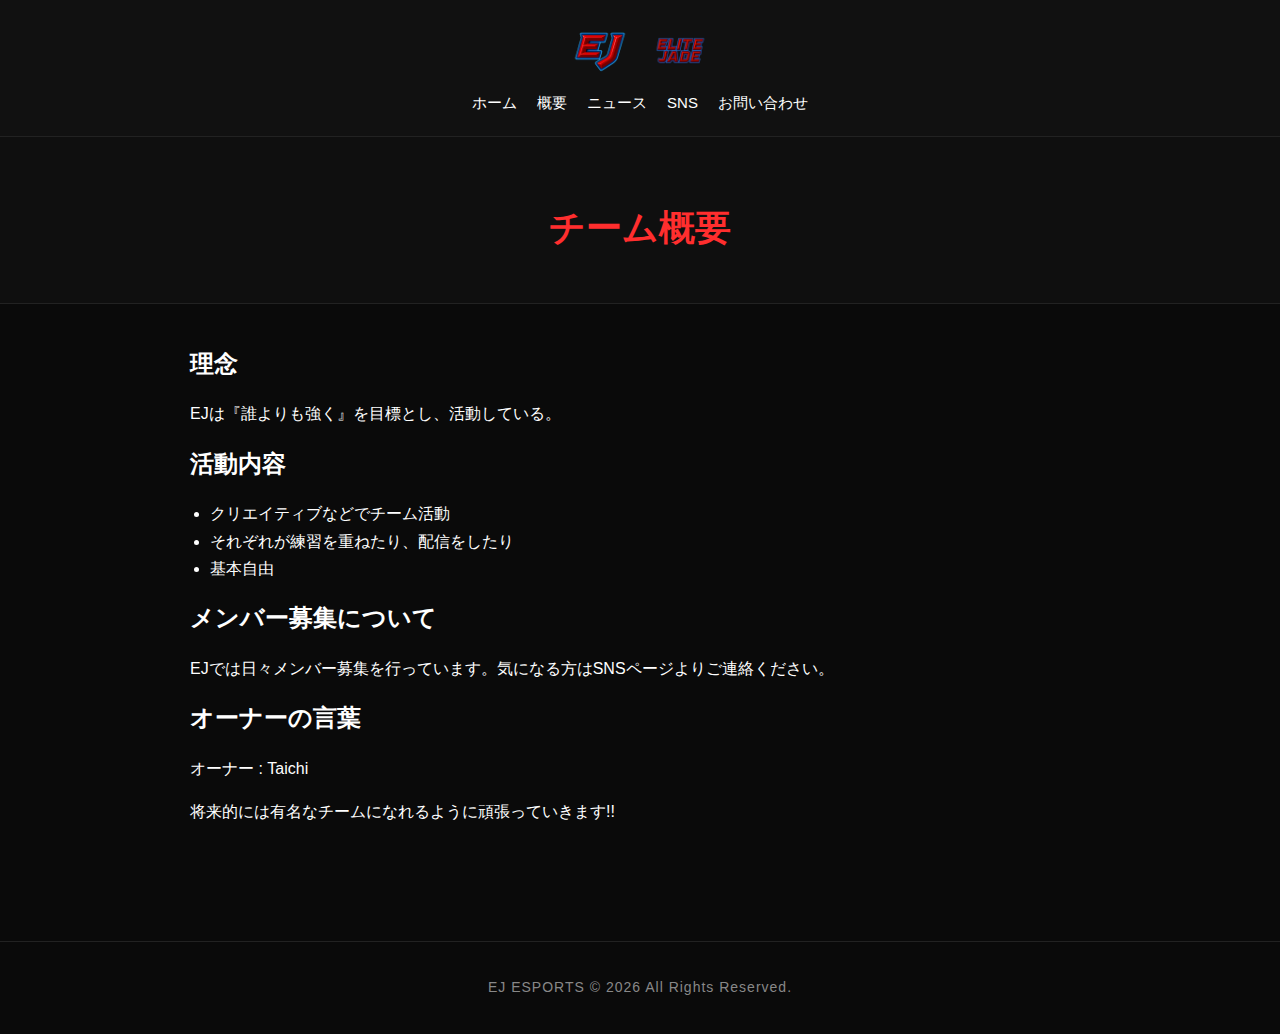
<file: about.html>
<!DOCTYPE html>
<html lang="ja">
<head>
    <meta charset="UTF-8">
    <meta name="viewport" content="width=device-width, initial-scale=1.0">
    <title>EJ Esports - About</title>
    <link rel="stylesheet" href="style.css">
</head>
<body>

<header class="header">

  <!-- ロゴ2つを横並び -->
  <div class="header-center">
    <img src="images/ejicontouka.png" class="logo-img" alt="EJ Logo Left">
    <img src="images/ejheda.png" class="logo-img" alt="EJ Center Logo">
  </div>

  <!-- ロゴの下にナビを横並び -->
  <nav class="nav">
    <a href="index.html">ホーム</a>
    <a href="about.html">概要</a>
    <a href="news.html">ニュース</a>
    <a href="sns.html">SNS</a>
    <a href="contact.html">お問い合わせ</a>
  </nav>

</header>

<section class="page-header">
    <h1>チーム概要</h1>
</section>

<section class="content">
    <h2>理念</h2>
    <p>EJは『誰よりも強く』を目標とし、活動している。</p>

    <h2>活動内容</h2>
    <ul>
        <li>クリエイティブなどでチーム活動</li>
        <li>それぞれが練習を重ねたり、配信をしたり</li>
        <li>基本自由</li>
    </ul>

    <h2>メンバー募集について</h2>
    <p>EJでは日々メンバー募集を行っています。気になる方はSNSページよりご連絡ください。</p>
<p>
    <h2>オーナーの言葉</h2>
</p>
オーナー : Taichi
<p>
    将来的には有名なチームになれるように頑張っていきます!!
</p>
</section>
<footer class="footer">
    <p>EJ ESPORTS © 2026 All Rights Reserved.</p>
</footer>
</body>

</html>
</file>
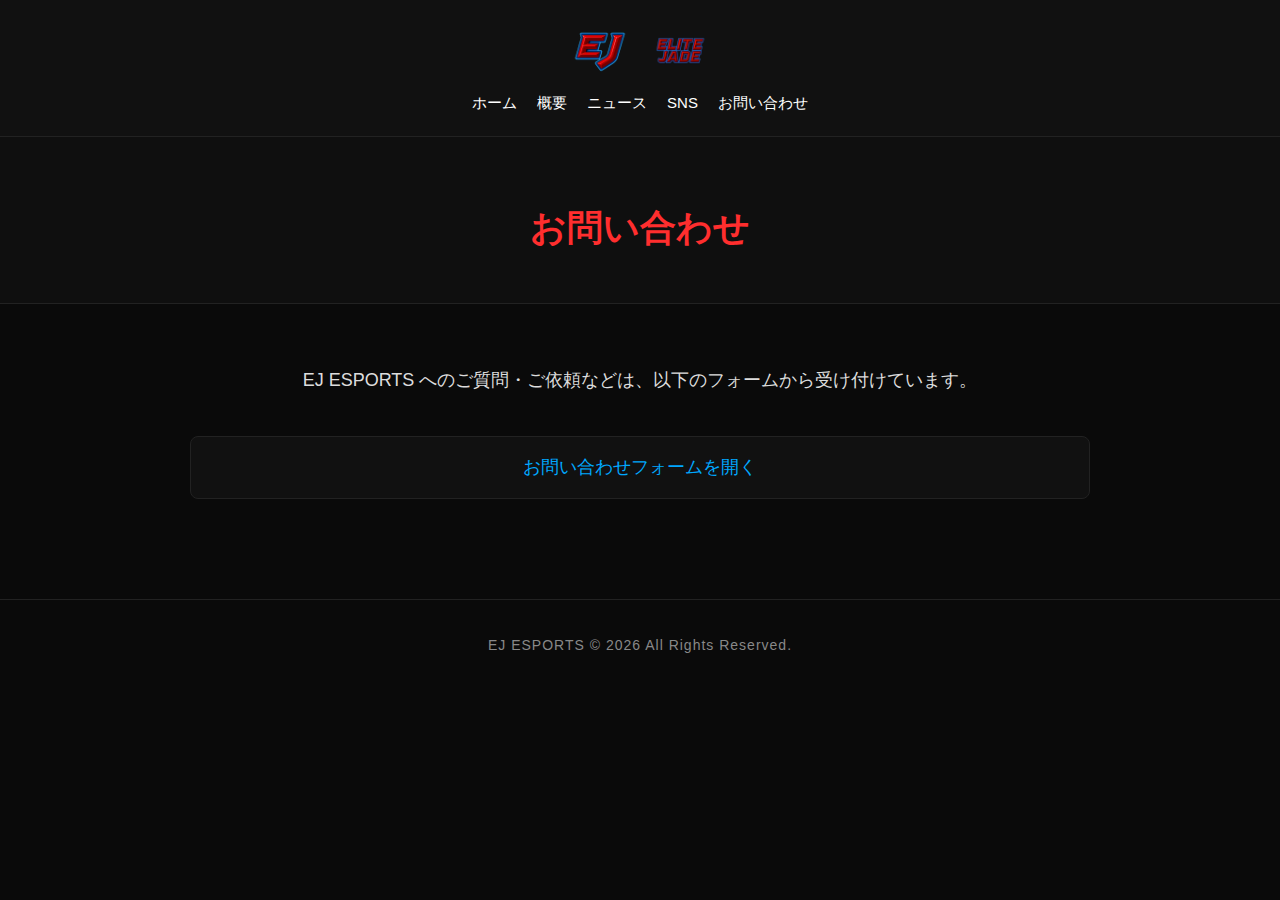
<file: contact.html>
<!DOCTYPE html>
<html lang="ja">
<head>
    <meta charset="UTF-8">
    <meta name="viewport" content="width=device-width, initial-scale=1.0">
    <title>お問い合わせ | EJ ESPORTS</title>
    <link rel="stylesheet" href="style.css">
</head>
<body>

<header class="header">

  <!-- ロゴ2つを横並び -->
  <div class="header-center">
    <img src="images/ejicontouka.png" class="logo-img" alt="EJ Logo Left">
    <img src="images/ejheda.png" class="logo-img" alt="EJ Center Logo">
  </div>

  <!-- ロゴの下にナビを横並び -->
  <nav class="nav">
    <a href="index.html">ホーム</a>
    <a href="about.html">概要</a>
    <a href="news.html">ニュース</a>
    <a href="sns.html">SNS</a>
    <a href="contact.html">お問い合わせ</a>
  </nav>

</header>

<section class="page-header">
    <h1>お問い合わせ</h1>
</section>

<section class="content">
   <p class="contact-text">
    EJ ESPORTS へのご質問・ご依頼などは、以下のフォームから受け付けています。
</p>

    <div style="text-align:center; margin-top:40px;">
        <a href="https://forms.gle/x2rerLjqxHqSrRfY8" class="sns-card" target="_blank">
            お問い合わせフォームを開く
        </a>
    </div>
</section>
<footer class="footer">
    <p>EJ ESPORTS © 2026 All Rights Reserved.</p>
</footer>
</body>

</html>
</file>
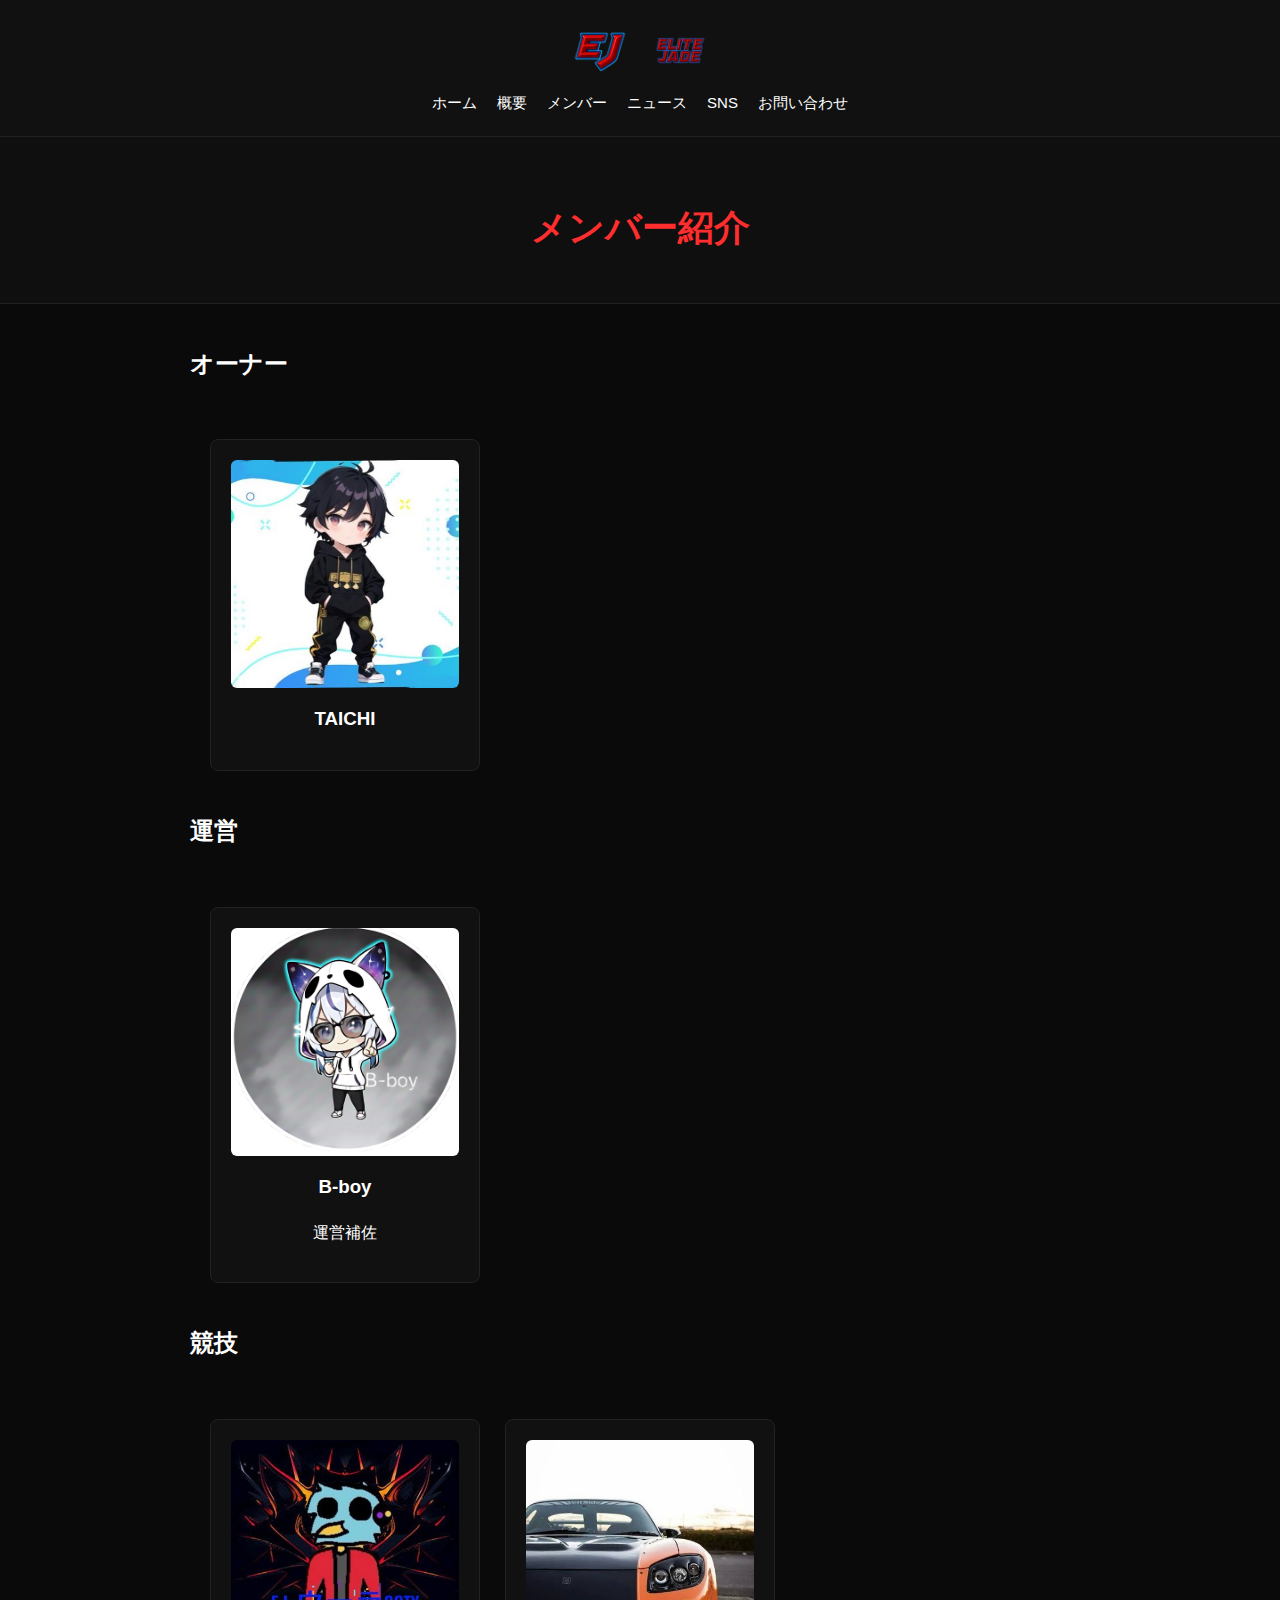
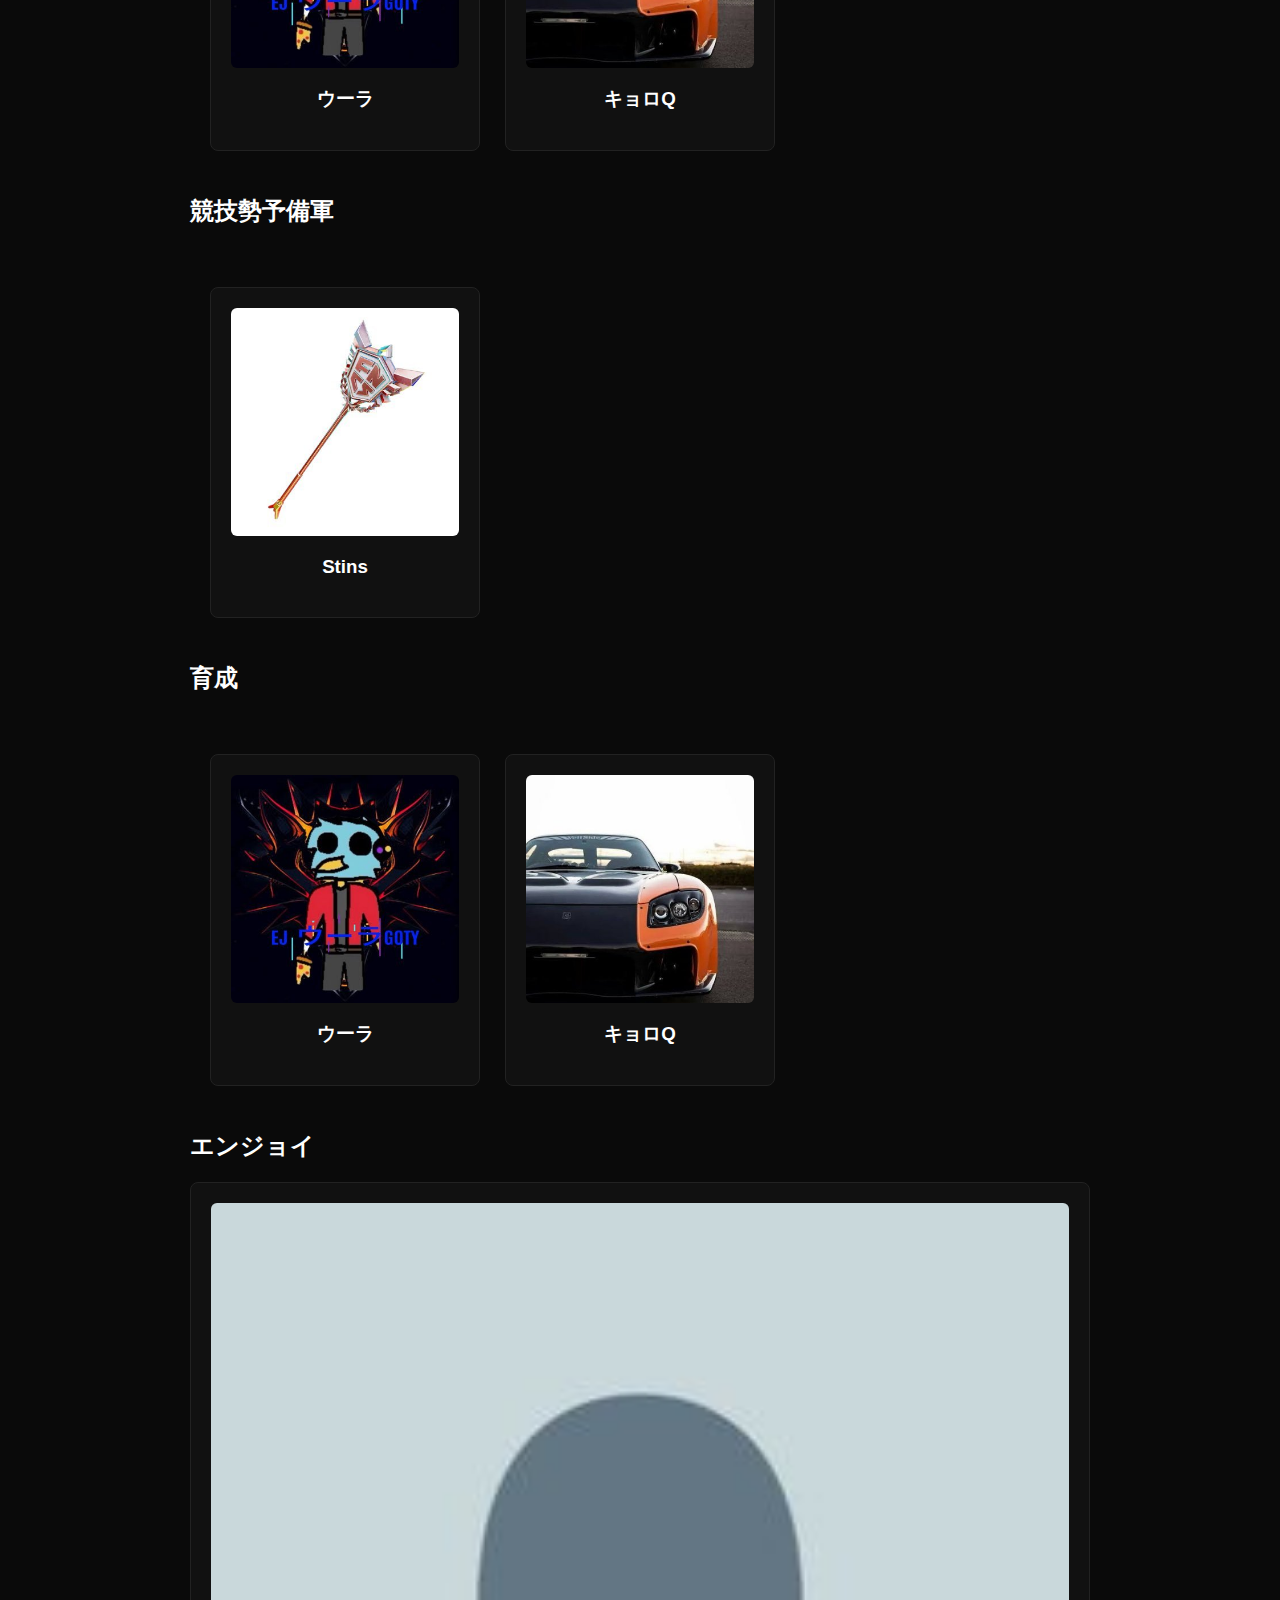
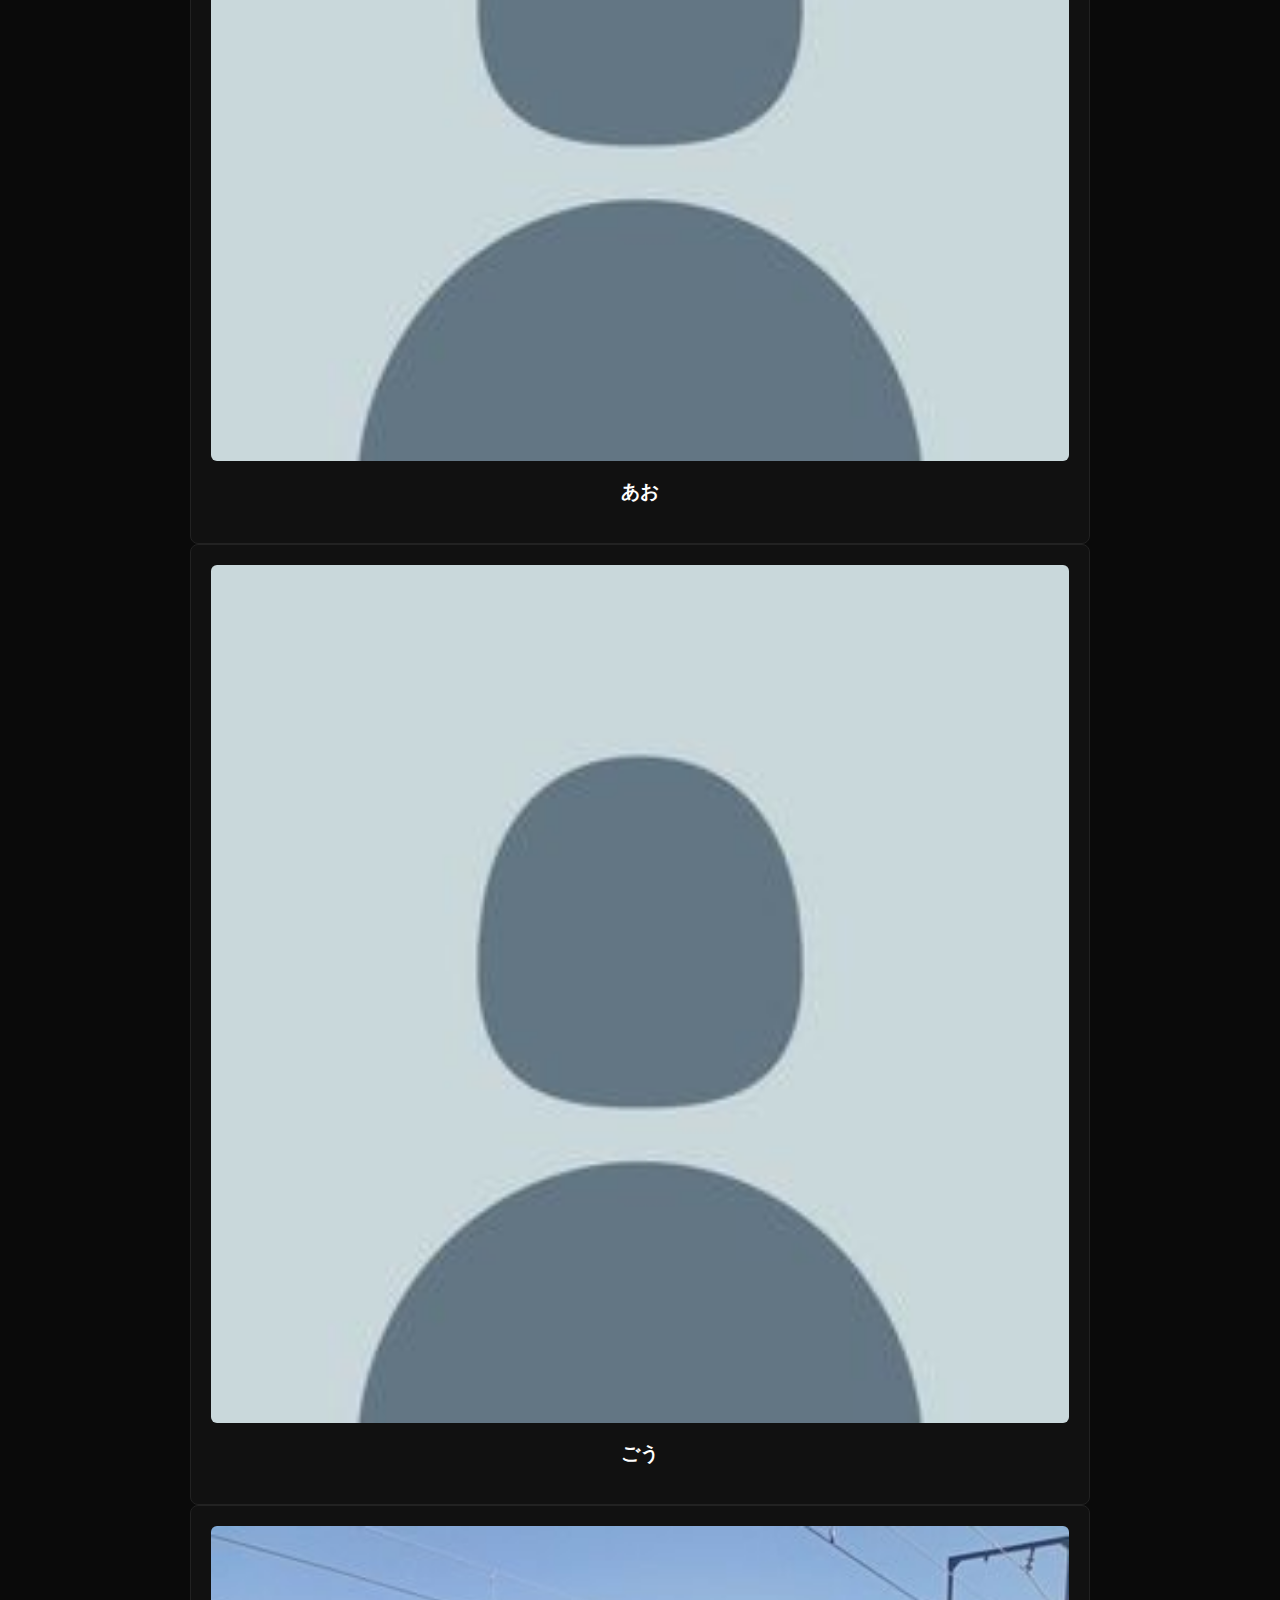
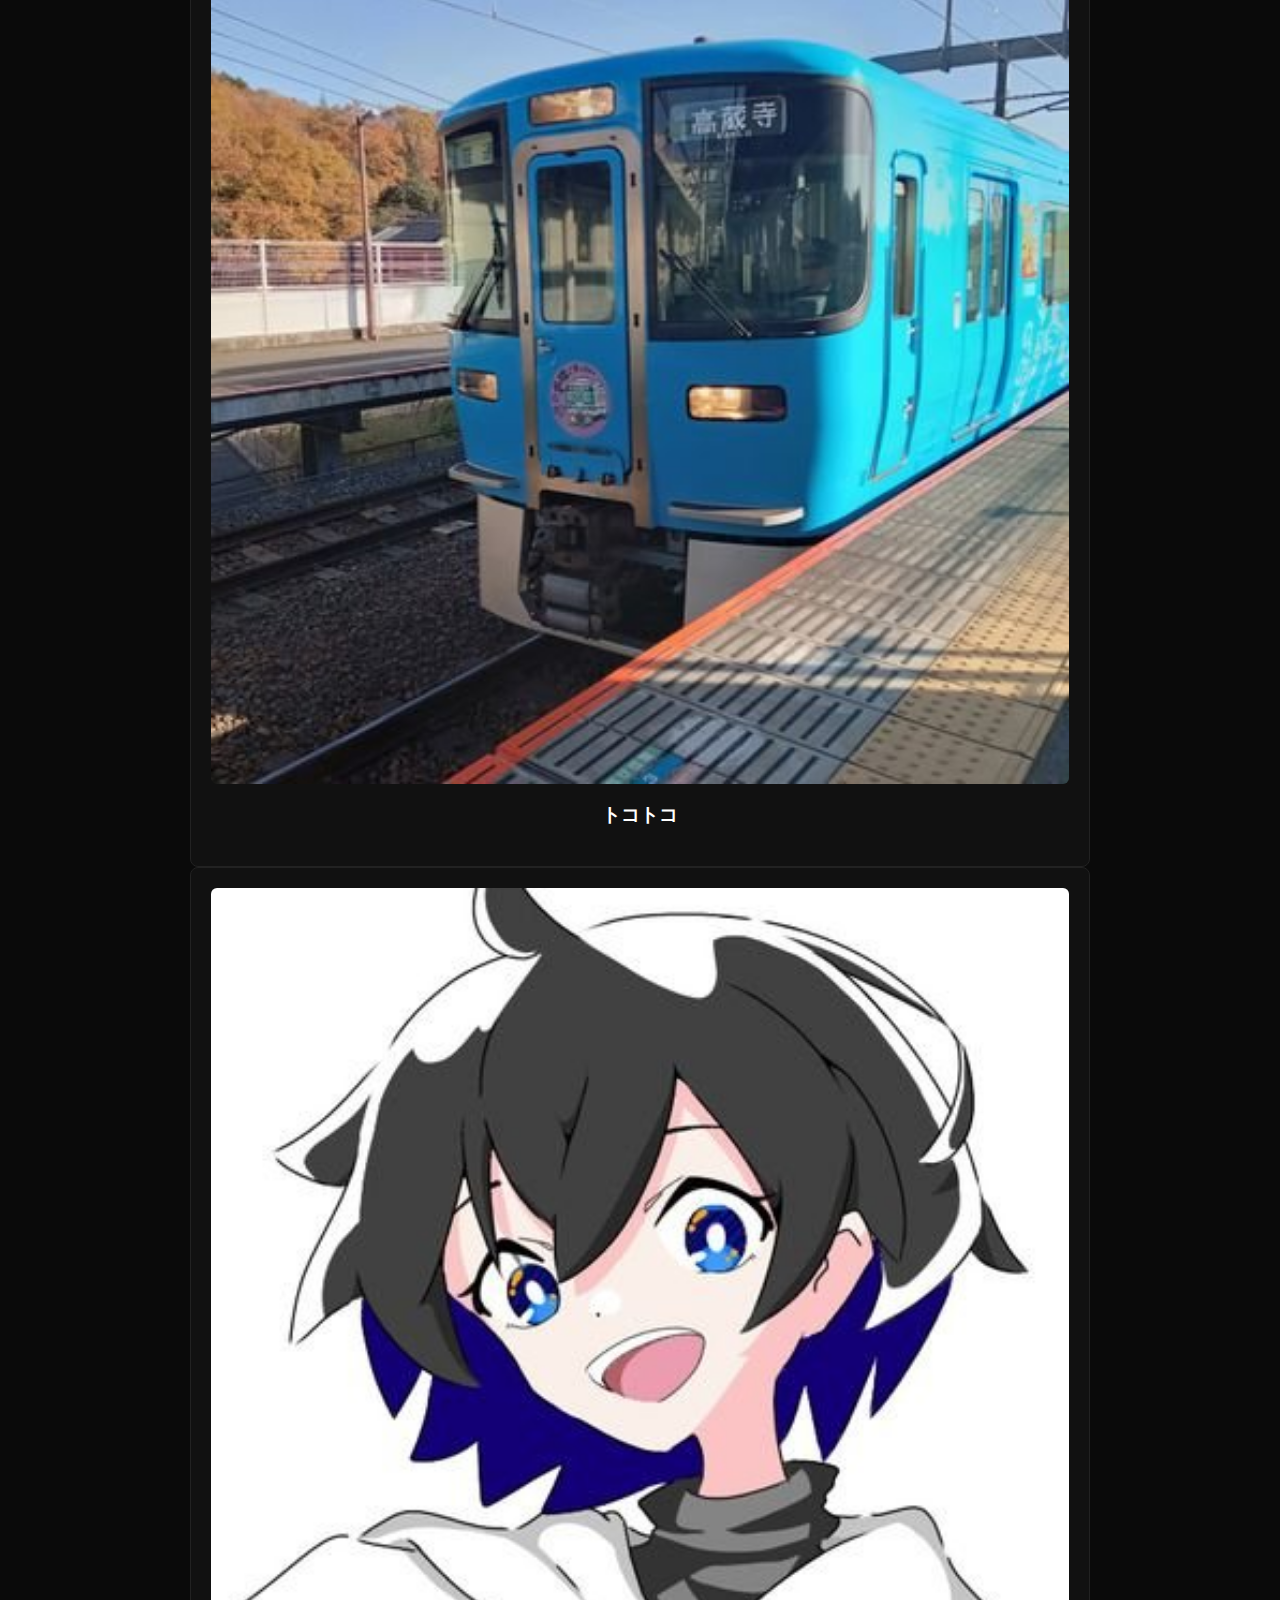
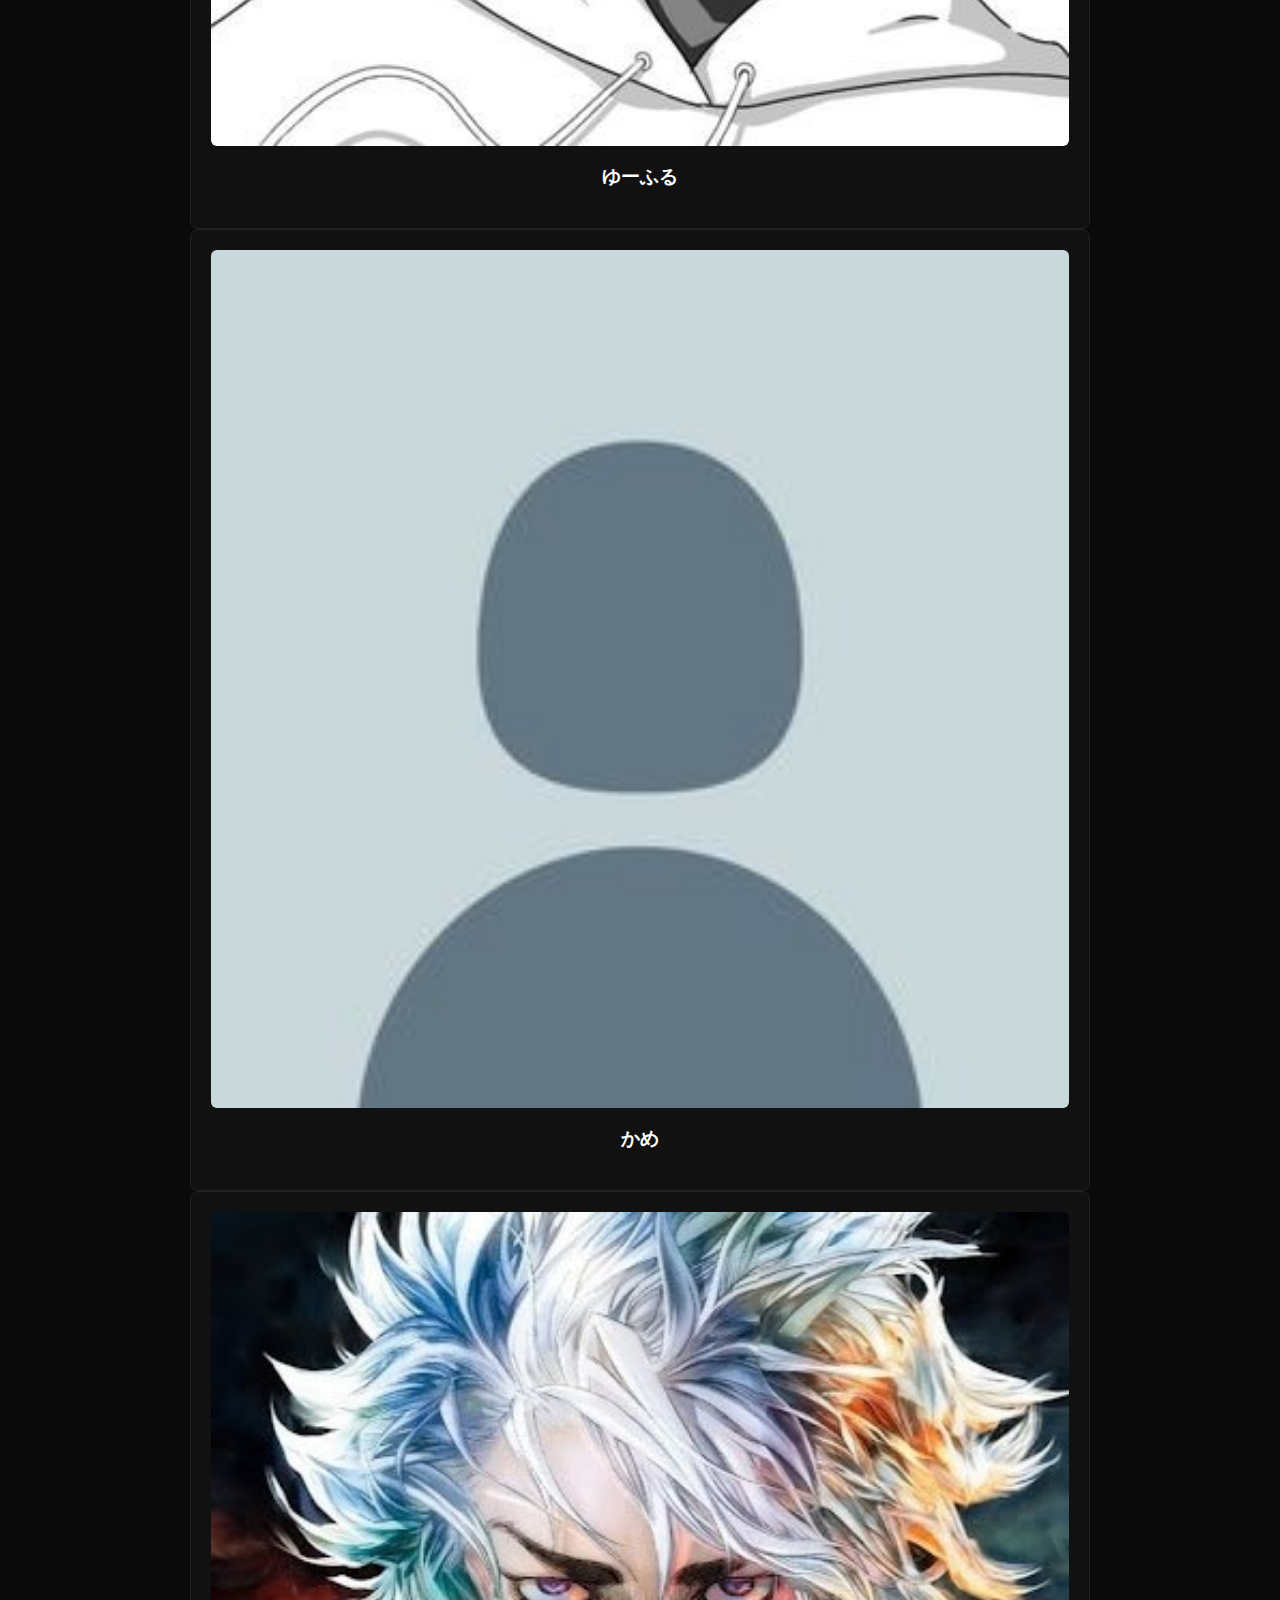
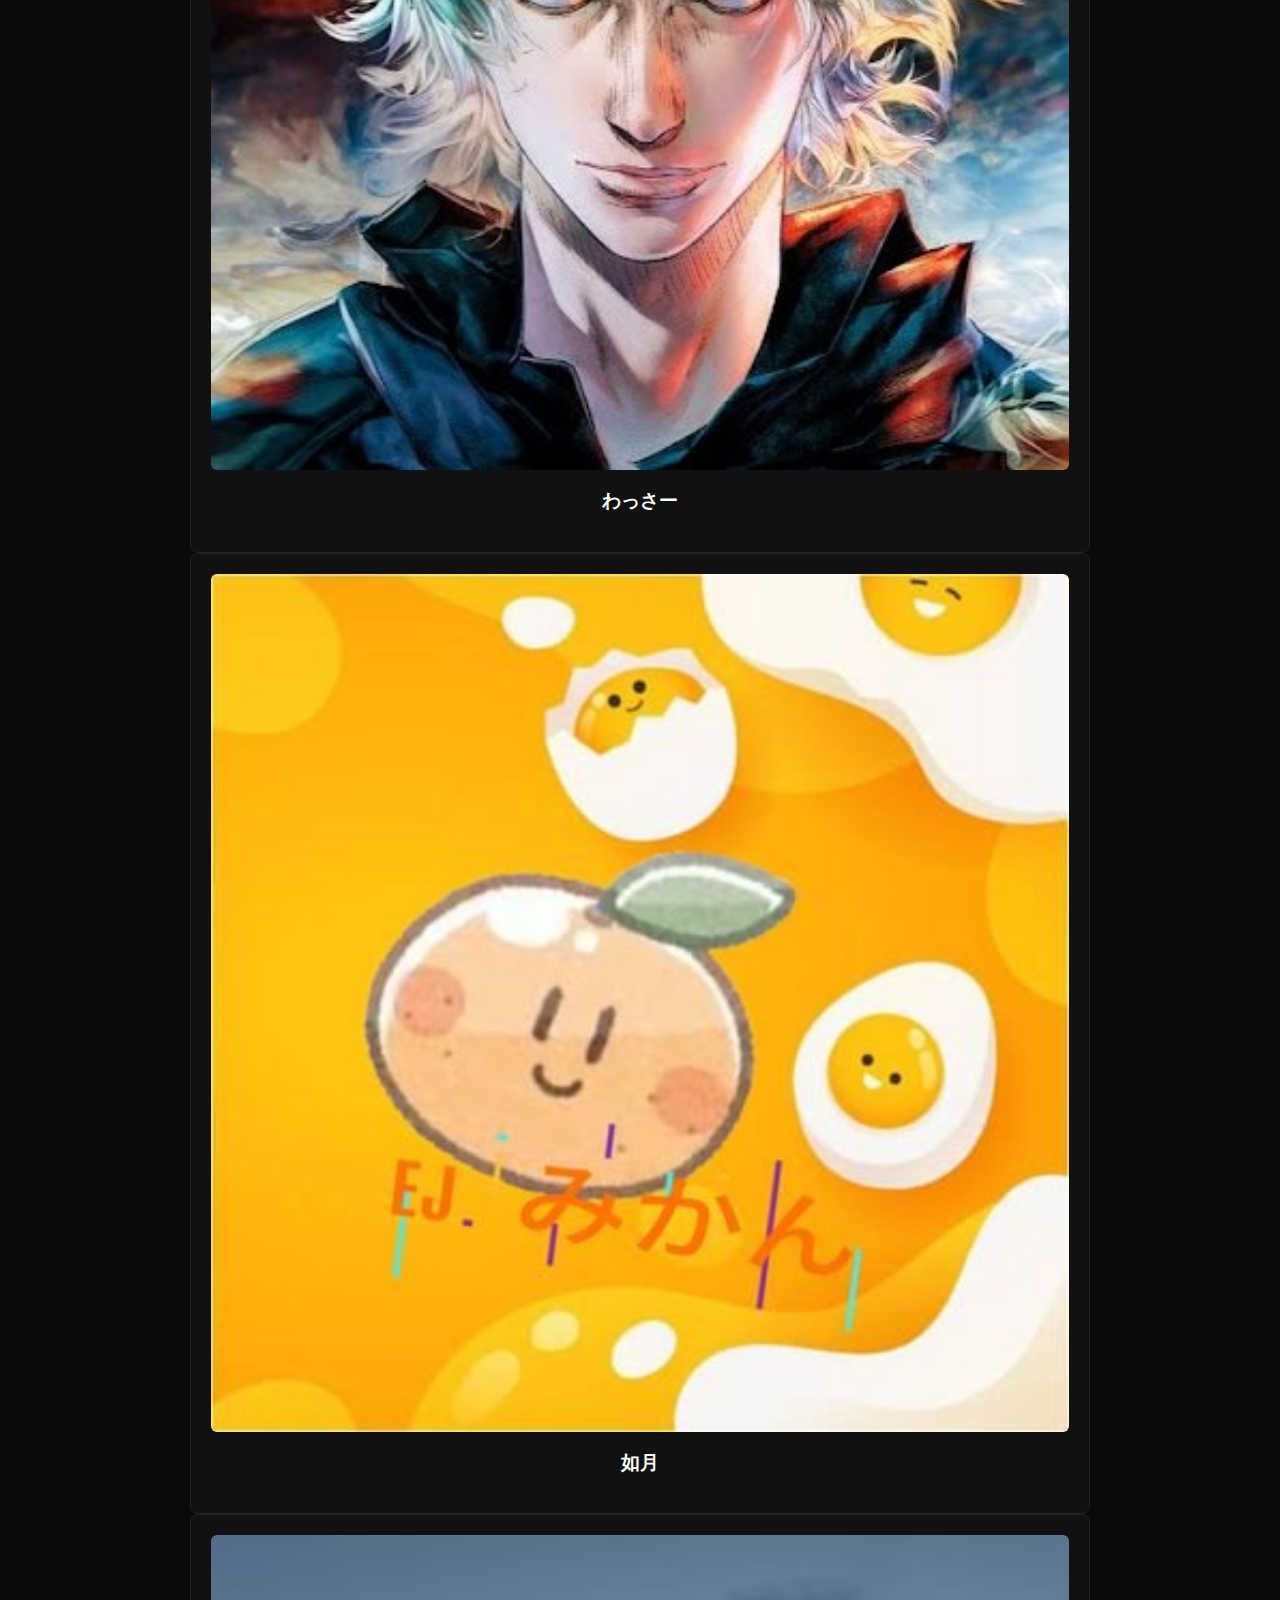
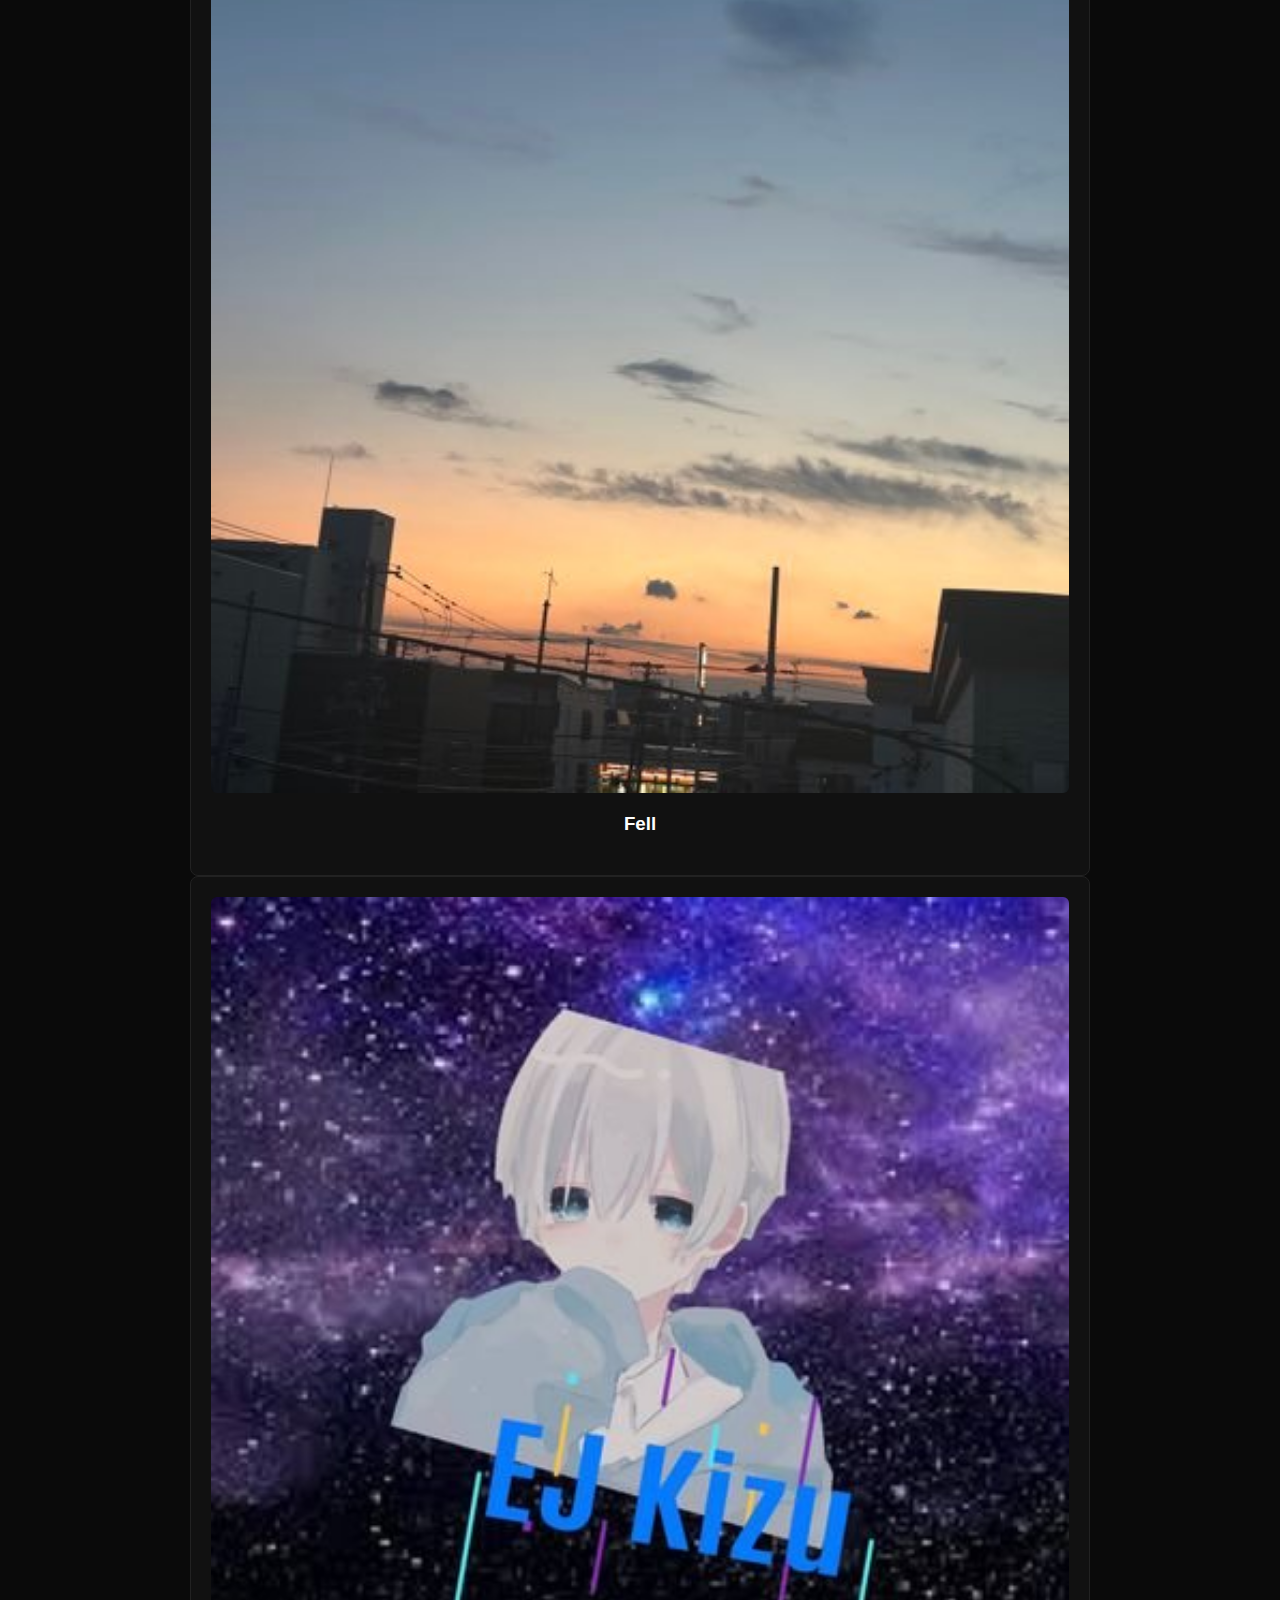
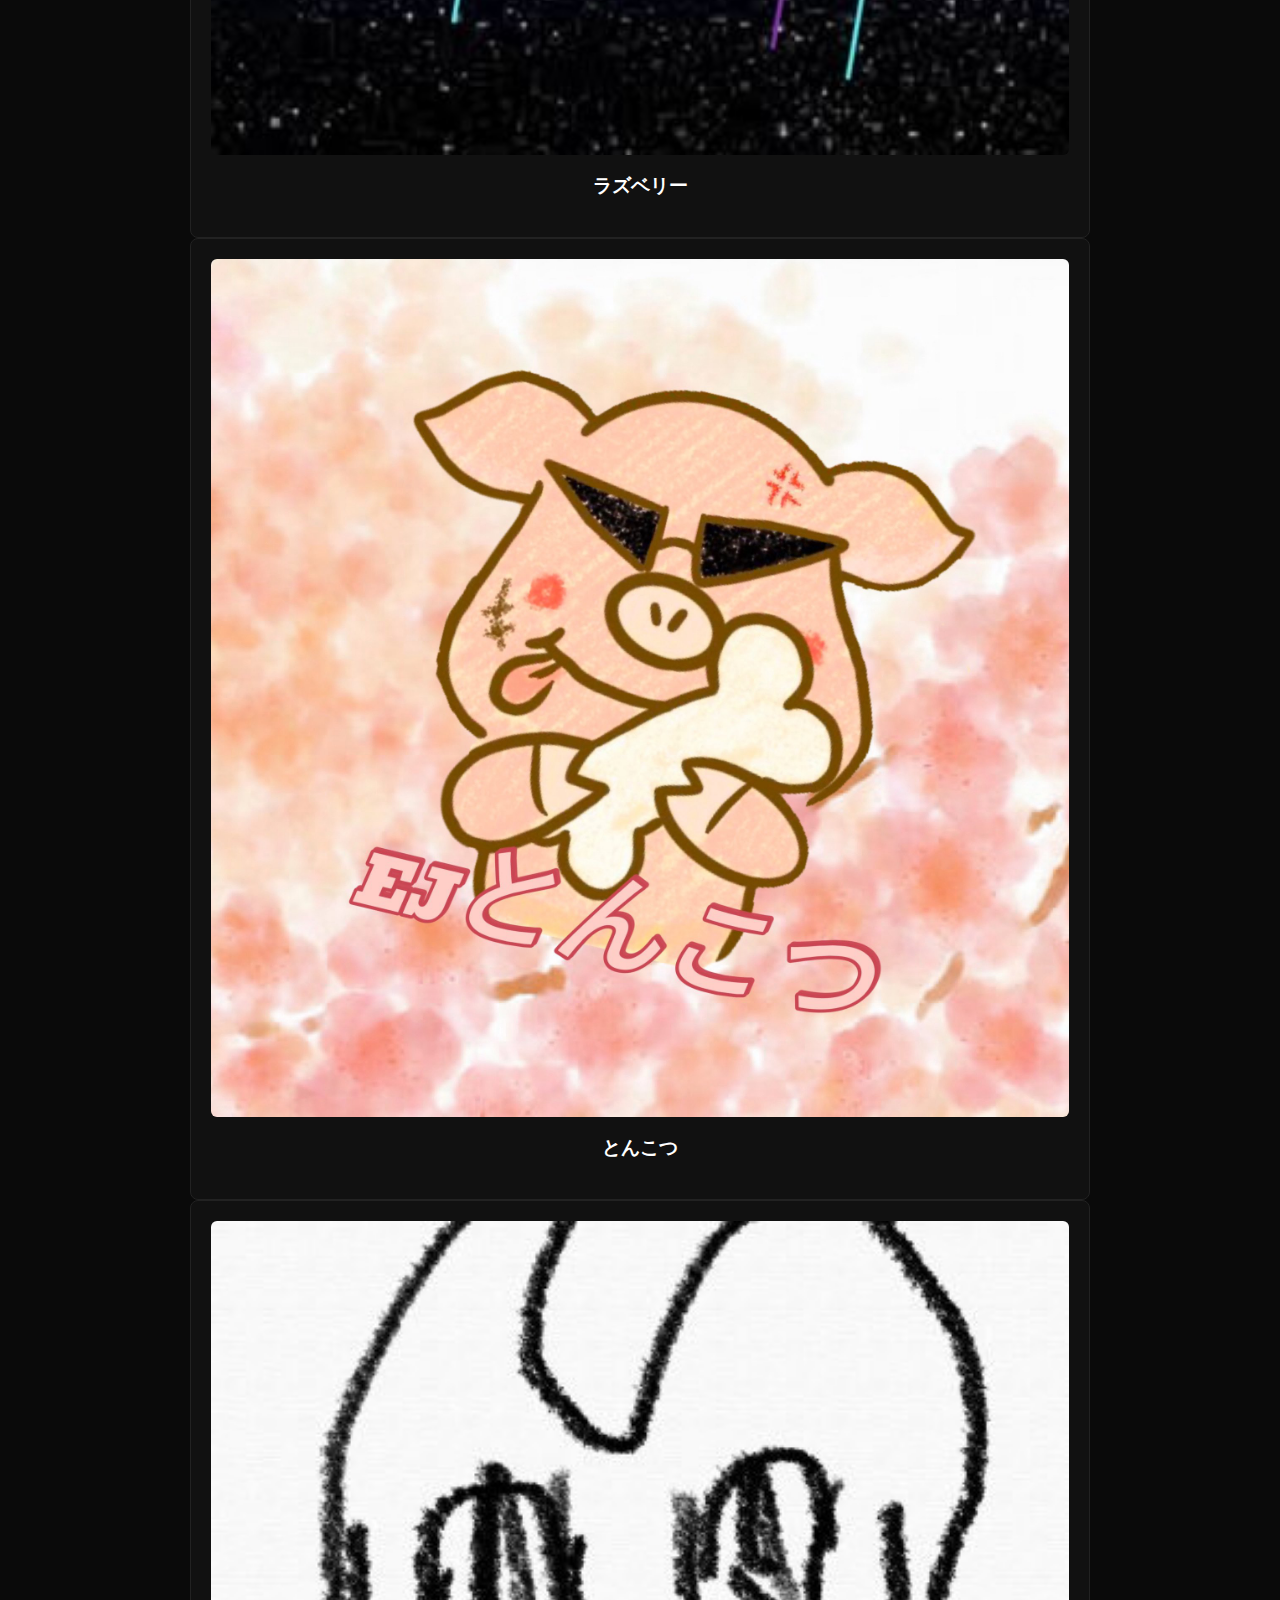
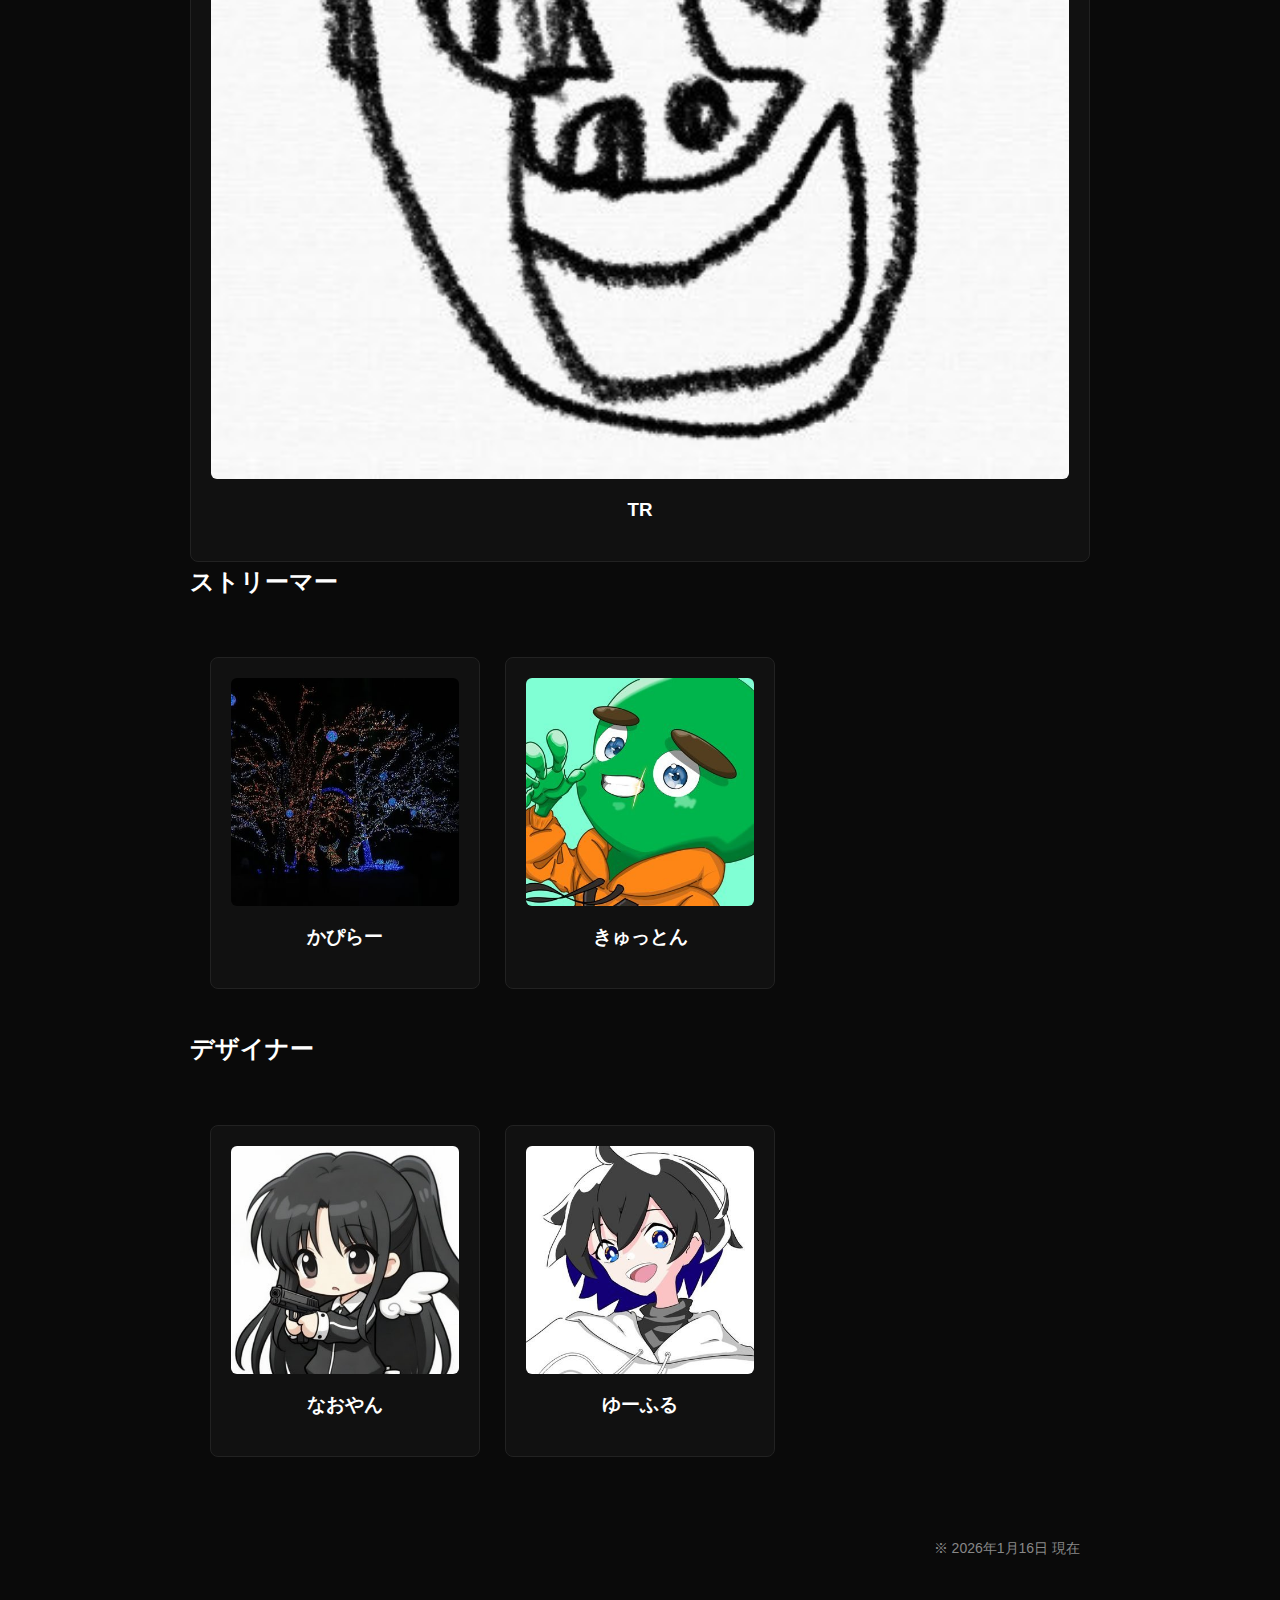
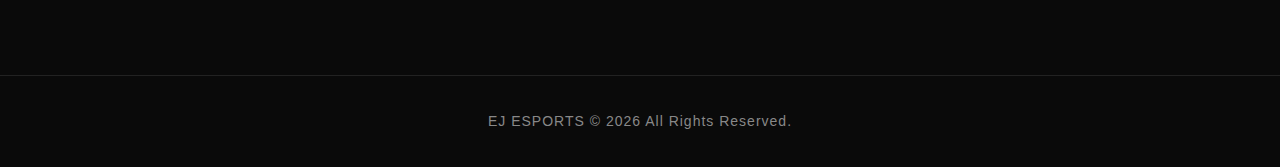
<file: members.html>
<!DOCTYPE html>
<html lang="ja">
<head>
    <meta charset="UTF-8">
    <meta name="viewport" content="width=device-width, initial-scale=1.0">
    <title>EJ Esports - Members</title>
    <link rel="stylesheet" href="style.css">
</head>
<body>

<header class="header">

  <!-- ロゴ2つを横並び -->
  <div class="header-center">
    <img src="images/ejicontouka.png" class="logo-img" alt="EJ Logo Left">
    <img src="images/ejheda.png" class="logo-img" alt="EJ Center Logo">
  </div>

  <!-- ロゴの下にナビを横並び -->
  <nav class="nav">
    <a href="index.html">ホーム</a>
    <a href="about.html">概要</a>
    <a href="members.html">メンバー</a>
    <a href="news.html">ニュース</a>
    <a href="sns.html">SNS</a>
    <a href="contact.html">お問い合わせ</a>
  </nav>

</header>

<section class="page-header">
    <h1>メンバー紹介</h1>
</section>

<section class="content">

    <!-- オーナー -->
    <h2 class="member-category">オーナー</h2>
    <div class="members-grid">
        <!-- メンバーカード -->
        <div class="member-card">
            <div class="member-photo photo-taichi"></div>
            <h3>TAICHI</h3>
        </div>
    </div>

    <!-- 運営 -->
    <h2 class="member-category">運営</h2>
    <div class="members-grid">
        <!-- メンバーカード -->
     <div class="member-card">
            <div class="member-photo photo-bboy"></div>
            <h3>B-boy</h3>
            <p>運営補佐</p>
        </div>
    </div>

    <!-- 競技 -->
    <h2 class="member-category">競技</h2>
    <div class="members-grid">
        <!-- メンバーカード -->
     <div class="member-card">
            <div class="member-photo photo-ura"></div>
            <h3>ウーラ</h3>
        </div>
         <div class="member-card">
            <div class="member-photo photo-kyoroq"></div>
            <h3>キョロQ</h3>
        </div>
    </div>
 <!-- 競技予備軍 -->
    <h2 class="member-category">競技勢予備軍</h2>
    <div class="members-grid">
        <!-- メンバーカード -->
        <div class="member-card">
            <div class="member-photo photo-budoutarou"></div>
            <h3>Stins</h3>
        </div>
     </div>
    <!-- 育成 -->
    <h2 class="member-category">育成</h2>
    <div class="members-grid">
        <!-- メンバーカード -->
   <div class="member-card">
            <div class="member-photo photo-ura"></div>
            <h3>ウーラ</h3>
        </div>
         <div class="member-card">
            <div class="member-photo photo-kyoroq"></div>
            <h3>キョロQ</h3>
        </div>
    </div>
 <!-- エンジョイ -->
    <h2 class="member-category">エンジョイ</h2>
     <div class="member-card">
            <div class="member-photo photo-ao"></div>
            <h3>あお</h3>
        </div>
         <div class="member-card">
            <div class="member-photo photo-gou"></div>
            <h3>ごう</h3>
        </div>
         <div class="member-card">
            <div class="member-photo photo-tokotoko"></div>
            <h3>トコトコ</h3>
        </div>
         <div class="member-card">
            <div class="member-photo photo-yuful"></div>
            <h3>ゆーふる</h3>
        </div>
         <div class="member-card">
            <div class="member-photo photo-kame"></div>
            <h3>かめ</h3>
        </div>
         <div class="member-card">
            <div class="member-photo photo-wassa"></div>
            <h3>わっさー</h3>
        </div>
        <div class="member-card">
            <div class="member-photo photo-kisaragi"></div>
            <h3>如月</h3>
        </div>
        <div class="member-card">
            <div class="member-photo photo-fell"></div>
            <h3>Fell</h3>
        </div>
        <div class="member-card">
            <div class="member-photo photo-kizuna"></div>
            <h3>ラズベリー</h3>
        </div>
        <div class="member-card">
            <div class="member-photo photo-tonkotsu"></div>
            <h3>とんこつ</h3>
        </div>
        <div class="member-card">
            <div class="member-photo photo-tr"></div>
            <h3>TR</h3>
        </div>
    </div>
    <!-- ストリーマー -->
    <h2 class="member-category">ストリーマー</h2>
    <div class="members-grid">
        <!-- メンバーカード -->
     <div class="member-card">
            <div class="member-photo photo-kapira"></div>
            <h3>かぴらー</h3>
        </div>
         <div class="member-card">
            <div class="member-photo photo-kyutton"></div>
            <h3>きゅっとん</h3>
        </div>
    </div>

    <!-- デザイナー -->
    <h2 class="member-category">デザイナー</h2>
    <div class="members-grid">
        <!-- メンバーカード -->
     <div class="member-card">
            <div class="member-photo photo-naoyan"></div>
            <h3>なおやん</h3>
        </div>
        <div class="member-card">
            <div class="member-photo photo-yuful"></div>
            <h3>ゆーふる</h3>
        </div>
    </div>
<p class="member-update">※ 2026年1月16日 現在</p>
</section>
<footer class="footer">
    <p>EJ ESPORTS © 2026 All Rights Reserved.</p>
</footer>
</body>

</html>
</file>
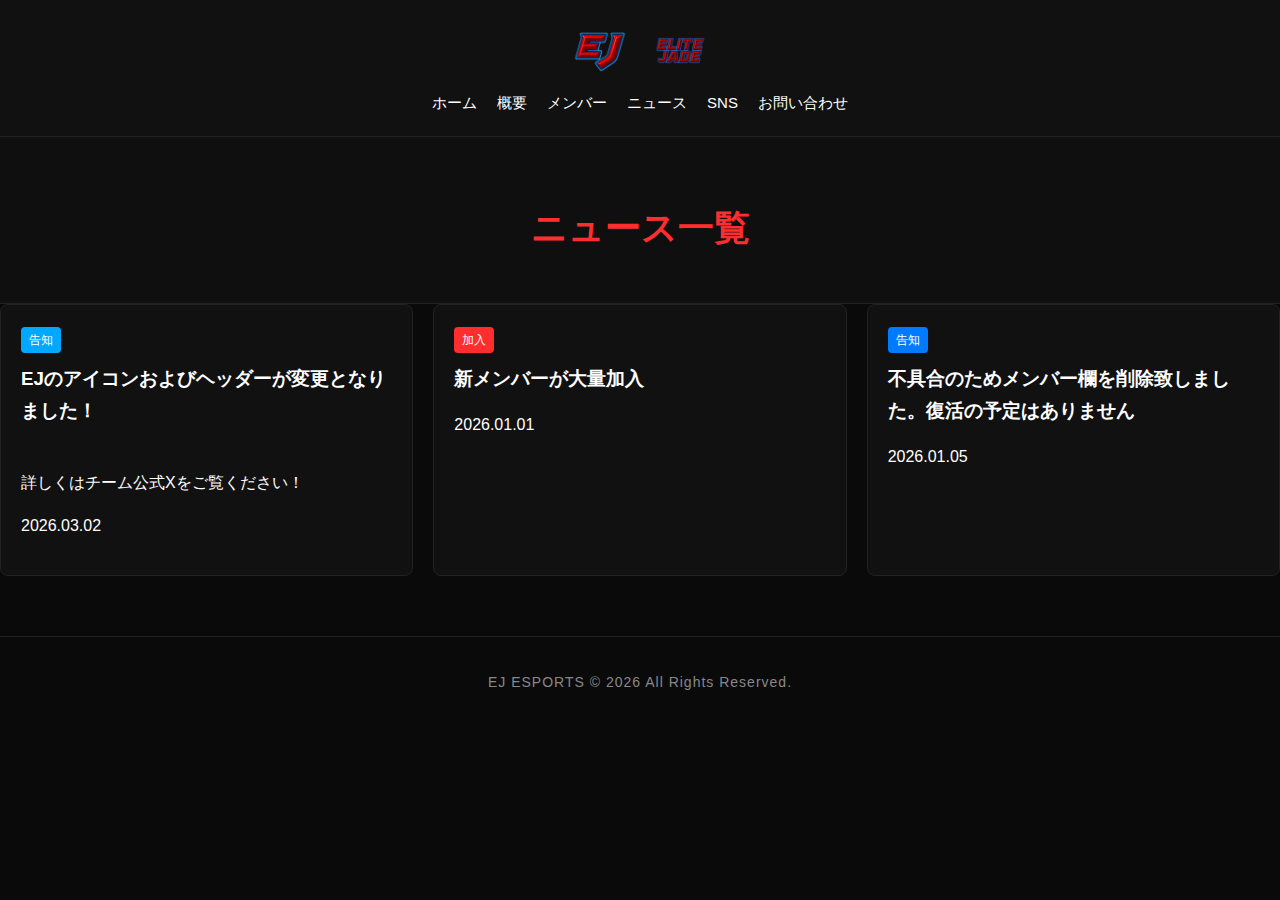
<file: news.html>
<!DOCTYPE html>
<html lang="ja">
<head>
    <meta charset="UTF-8">
    <meta name="viewport" content="width=device-width, initial-scale=1.0">
    <title>EJ Esports - News</title>
    <link rel="stylesheet" href="style.css">
</head>
<body>

<header class="header">

  <!-- ロゴ2つを横並び -->
  <div class="header-center">
    <img src="images/ejicontouka.png" class="logo-img" alt="EJ Logo Left">
    <img src="images/ejheda.png" class="logo-img" alt="EJ Center Logo">
  </div>

  <!-- ロゴの下にナビを横並び -->
  <nav class="nav">
    <a href="index.html">ホーム</a>
    <a href="about.html">概要</a>
    <a href="members.html">メンバー</a>
    <a href="news.html">ニュース</a>
    <a href="sns.html">SNS</a>
    <a href="contact.html">お問い合わせ</a>
  </nav>

</header>

<section class="page-header">
    <h1>ニュース一覧</h1>
</section>

<section class="news-grid">
    <div class="news-card">
        <span class="tag">告知</span>
        <h3>EJのアイコンおよびヘッダーが変更となりました！</h3>
        <br>詳しくはチーム公式Xをご覧ください！<br/>
        <p>2026.03.02</p>
    </div>
    <div class="news-card">
        <span class="tag red">加入</span>
        <h3>新メンバーが大量加入</h3>
        <p>2026.01.01
    </div>
    <div class="news-card">
        <span class="tag blue">告知</span>
        <h3>不具合のためメンバー欄を削除致しました。復活の予定はありません</h3>
        <p>2026.01.05</p>
    </div>
</section>
<footer class="footer">
    <p>EJ ESPORTS © 2026 All Rights Reserved.</p>
</footer>
</body>

</html>
</file>
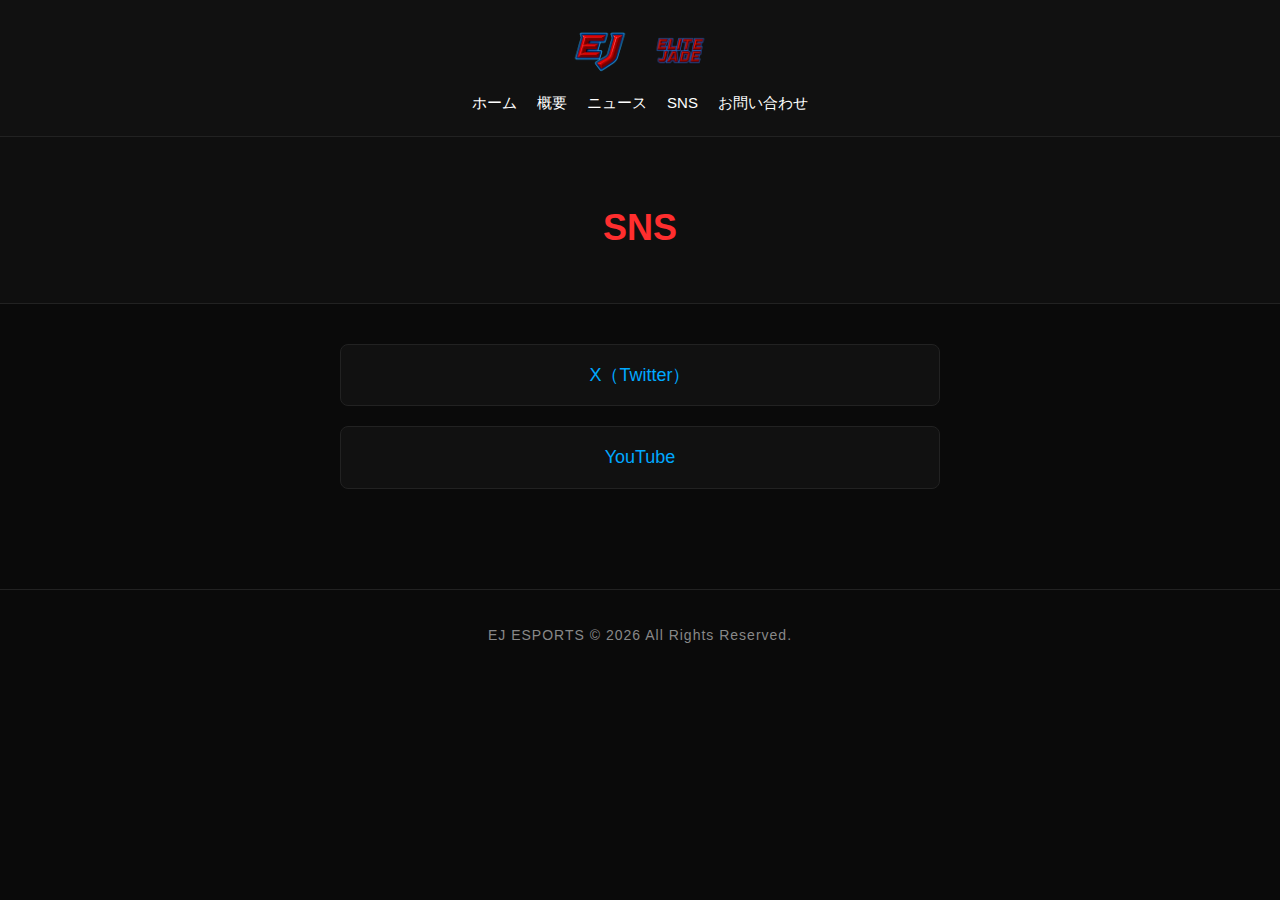
<file: sns.html>
<!DOCTYPE html>
<html lang="ja">
<head>
    <meta charset="UTF-8">
    <meta name="viewport" content="width=device-width, initial-scale=1.0">
    <title>EJ Esports - SNS</title>
    <link rel="stylesheet" href="style.css">
</head>
<body>

<header class="header">

  <!-- ロゴ2つを横並び -->
  <div class="header-center">
    <img src="images/ejicontouka.png" class="logo-img" alt="EJ Logo Left">
    <img src="images/ejheda.png" class="logo-img" alt="EJ Center Logo">
  </div>

  <!-- ロゴの下にナビを横並び -->
  <nav class="nav">
    <a href="index.html">ホーム</a>
    <a href="about.html">概要</a>
    <a href="news.html">ニュース</a>
    <a href="sns.html">SNS</a>
    <a href="contact.html">お問い合わせ</a>
  </nav>

</header>

<section class="page-header">
    <h1>SNS</h1>
</section>

<section class="sns-links">
    <a class="sns-card" href="https://x.com/EliteJade_47">X（Twitter）</a>
    <a class="sns-card" href="https://www.youtube.com/@EJesports">YouTube</a>
</section>
<footer class="footer">
    <p>EJ ESPORTS © 2026 All Rights Reserved.</p>
</footer>
</body>

</html>
</file>
<file: style.css>
/* ===========================
   基本設定
=========================== */
body {
    margin: 0;
    font-family: 'Segoe UI', 'Noto Sans JP', sans-serif;
    background: #0A0A0A;
    color: #fff;
    line-height: 1.7;
}

h1, h2, h3 {
    margin: 0 0 15px;
}

/* ===========================
   ヘッダー
=========================== */
.header {
  display: flex;
  flex-direction: column;
  align-items: center;
  padding: 20px;
  background: #111;
  border-bottom: 1px solid #222;
}

.header-center {
  display: flex;
  gap: 20px;
  justify-content: center;
  align-items: center;
  margin-bottom: 10px;
}

.logo-img {
  height: 60px;
}

.nav {
  display: flex;
  gap: 20px;
  justify-content: center;
}

.nav a {
  color: #fff;
  text-decoration: none;
  font-size: 15px;
  transition: 0.2s;
}

.nav a:hover {
  color: #00A8FF;
}

.header-left,
.header-right {
  flex: 1;
  display: flex;
  align-items: center;
}

.header-left {
  justify-content: flex-start;
}

.header-right {
  justify-content: flex-end;
}

.logo-center-img {
  height: 100px; /* 中央ロゴのサイズ調整 */
}

/* ロゴ画像のサイズ調整 */
.logo img {
    height: 55px;  /* ← 好きなサイズに変更してOK */
    width: auto;
}
.nav a:hover {
    color: #00A8FF;
}
@media (max-width: 768px) {

    .header {
        flex-wrap: wrap; /* ナビが下に回り込めるようにする */
        padding-bottom: 10px;
    }

    .nav {
        display: flex;
        flex-direction: column; /* 縦並びにする */
        gap: 12px;
        align-items: flex-start; /* 左寄せ（中央にしたいなら center） */
        margin-top: 10px;
        width: 100%;
    }

    .nav a {
        font-size: 16px;
        padding: 5px 0;
        margin-left: 0; /* 左の余白を消すと綺麗 */
    }

    .hero-title {
        font-size: 32px;
    }

    .news-grid,
    .members-grid {
        grid-template-columns: 1fr;
    }

    .page-header h1 {
        font-size: 28px;
    }
}
/* ===========================
   ヒーローセクション（HOME）
=========================== */
.hero {
    text-align: center;
    padding: 120px 20px;
    background: linear-gradient(135deg, #00111A, #000);
}

.hero-title {
    font-size: 48px;
    font-weight: bold;
    color: #00C8FF;
}

.hero-sub {
    font-size: 18px;
    margin-top: 10px;
    color: #ccc;
}
.elite {
  color: #FF2E2E; /* 赤文字 */
  font-weight: bold;
  -webkit-text-stroke: 1px #00C8FF; /* 水色の縁取り */
}
/* ===========================
   ページタイトル
=========================== */
.page-header {
    padding: 60px 20px 30px;
    text-align: center;
    background: #0F0F0F;
    border-bottom: 1px solid #222;
}

.page-header h1 {
  font-size: 36px;
  color: #FF2E2E;
  font-weight: bold;
}

/* ===========================
   コンテンツ（ABOUT）
=========================== */
.content {
    padding: 40px 20px;
    max-width: 900px;
    margin: auto;
}

.content ul {
    padding-left: 20px;
}

/* ===========================
   ニュースカード
=========================== */
.news-section {
    padding: 40px 20px;
}

.news-grid {
    display: grid;
    grid-template-columns: repeat(3, 1fr);
    gap: 20px;
}

.news-card {
    background: #111;
    padding: 20px;
    border-radius: 8px;
    border: 1px solid #222;
    transition: 0.2s;
}

.news-card:hover {
    border-color: #00A8FF;
    transform: translateY(-4px);
}

.tag {
    display: inline-block;
    padding: 3px 8px;
    font-size: 12px;
    background: #00A8FF;
    border-radius: 4px;
    margin-bottom: 10px;
}

.tag.red {
    background: #FF2E2E;
}

.tag.blue {
    background: #007BFF;
}

/* ===========================
   メンバーカード
=========================== */
.members-grid {
    padding: 40px 20px;
    display: grid;
    grid-template-columns: repeat(3, 1fr);
    gap: 25px;
}

.member-card {
    background: #111;
    padding: 20px;
    border-radius: 8px;
    border: 1px solid #222;
    text-align: center;
    transition: 0.2s;
}

.member-card:hover {
    border-color: #FF2E2E;
    transform: translateY(-4px);
}

.member-photo {
  width: 100%;
  aspect-ratio: 1 / 1;
  background-size: cover;
  background-position: top center; /* ← ここがポイント */
  border-radius: 6px;
  margin-bottom: 15px;
}

.photo-taichi {
    background-image: url("images/members/taichi.jpg");
    background-size: cover;
    background-position: center;
}
.photo-ura {
    background-image: url("images/members/ura.jpg");
    background-size: cover;
    background-position: center;
}
.photo-kyoroq {
    background-image: url("images/members/kyoroq.jpg");
    background-size: cover;
    background-position: center;
}
.photo-bboy {
    background-image: url("images/members/bboy.jpg");
    background-size: cover;
    background-position: center;
}
.photo-kan {
    background-image: url("images/members/kan.PNG");
    background-size: cover;
    background-position: center;
}
.photo-kyutton {
    background-image: url("images/members/kyutton.jpg");
    background-size: cover;
    background-position: center;
}
.photo-kapira {
    background-image: url("images/members/kapira.jpg");
    background-size: cover;
    background-position: center;
}
.photo-naoyan {
    background-image: url("images/members/naoyan.jpg");
    background-size: cover;
    background-position: center;
}
.photo-gou {
    background-image: url("images/members/unknown.jpg");
    background-size: cover;
    background-position: center;
}
.photo-wassa {
    background-image: url("images/members/wassa.jpg");
    background-size: cover;
    background-position: center;
}
.photo-budoutarou {
    background-image: url("images/members/budoutarou.jpg");
    background-size: cover;
    background-position: center;
}
.photo-rimito {
    background-image: url("images/members/rimito.jpg");
    background-size: cover;
    background-position: center;
}
.photo-yuful {
    background-image: url("images/members/yuful.jpg");
    background-size: cover;
    background-position: center;
}
.photo-kame {
    background-image: url("images/members/unknown.jpg");
    background-size: cover;
    background-position: center;
}
.photo-spark {
    background-image: url("images/members/spark.jpg");
    background-size: cover;
    background-position: center;
}
.photo-tokotoko {
    background-image: url("images/members/tokotoko.jpg");
    background-size: cover;
    background-position: center;
}
.photo-ao {
    background-image: url("images/members/unknown.jpg");
    background-size: cover;
    background-position: center;
}
.photo-kisaragi {
    background-image: url("images/members/kisaragi.jpg");
    background-size: cover;
    background-position: center;
}
.photo-fell {
    background-image: url("images/members/fell.jpg");
    background-size: cover;
    background-position: center;
}
.photo-kizuna {
    background-image: url("images/members/kizuna.jpg");
    background-size: cover;
    background-position: center;
 }
   .photo-tonkotsu {
    background-image: url("images/members/tonkotsu.jpg");
    background-size: cover;
    background-position: center;
}
.photo-syo {
    background-image: url("images/members/syo.png");
    background-size: cover;
    background-position: center;
}
.photo-tr {
    background-image: url("images/members/tr.jpg");
    background-size: cover;
    background-position: center;
}
.photo-elf {
    background-image: url("images/members/elf.jpg");
    background-size: cover;
    background-position: center;
}
.photo-sunsun {
    background-image: url("images/members/unknown.jpg");
    background-size: cover;
    background-position: center;
}
/* ===========================
   SNSカード
=========================== */
.sns-links {
    padding: 40px 20px;
    max-width: 600px;
    margin: auto;
    display: grid;
    gap: 20px;
}

.sns-card {
    display: block;
    padding: 15px;
    background: #111;
    border: 1px solid #222;
    border-radius: 8px;
    text-align: center;
    color: #00A8FF;
    text-decoration: none;
    font-size: 18px;
    transition: 0.2s;
}

.sns-card:hover {
    background: #00A8FF;
    color: #000;
}

/* ===========================
   スマホ対応
=========================== */
@media (max-width: 768px) {

    .hero-title {
        font-size: 32px;
    }

    .news-grid,
    .members-grid {
        grid-template-columns: 1fr;
    }

    .page-header h1 {
        font-size: 28px;
    }
}
.footer {
    background: #0a0a0a;
    text-align: center;
    padding: 20px 0;
    margin-top: 60px;
    border-top: 1px solid #222;
}

.footer p {
    color: #888;
    font-size: 14px;
    letter-spacing: 1px;
}
.member-update {
    text-align: right;
    color: #888;
    font-size: 14px;
    margin-top: 40px;
    margin-right: 10px;
}
.contact-text {
    text-align: center;
    font-size: 18px;
    color: #ddd;
    margin-top: 20px;
    line-height: 1.8;

}
@media (max-width: 768px) {
    .member-card {
        max-width: 350px;
        margin: 0 auto;
    }
}
</file>
